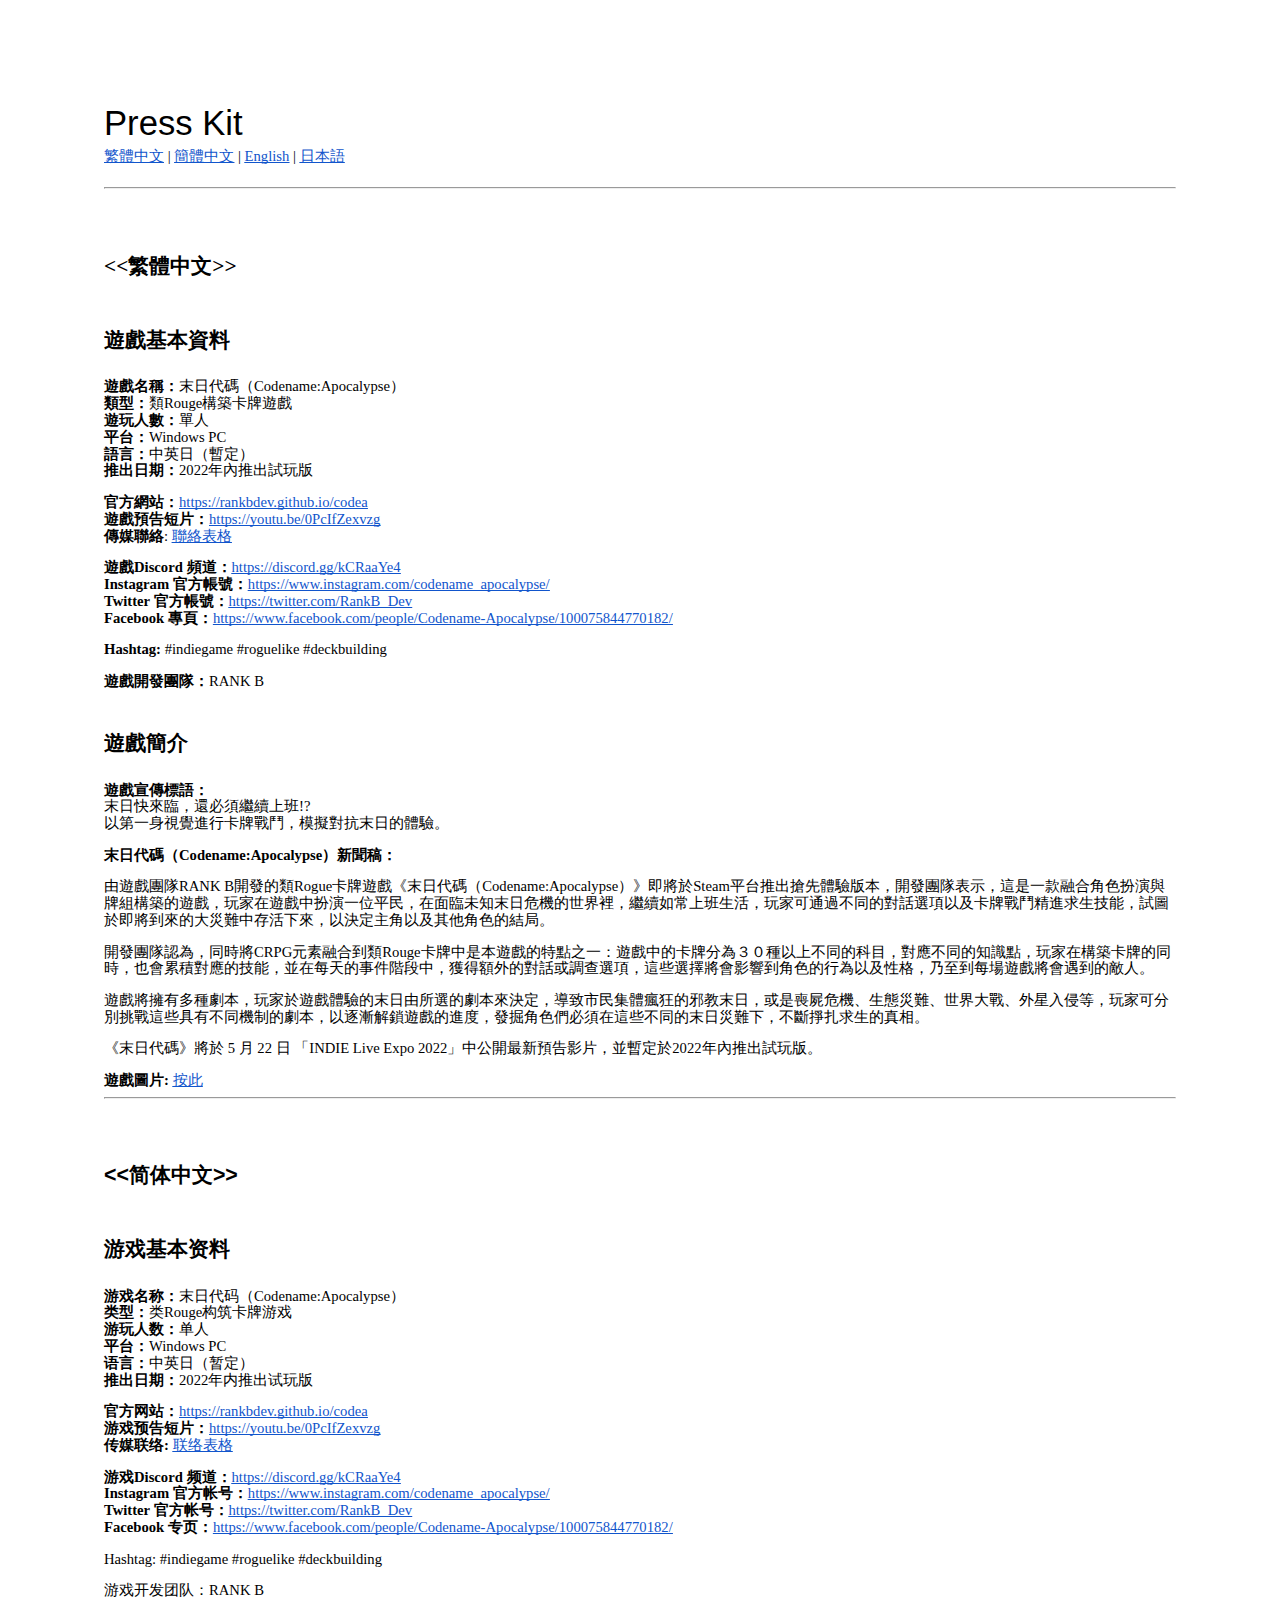
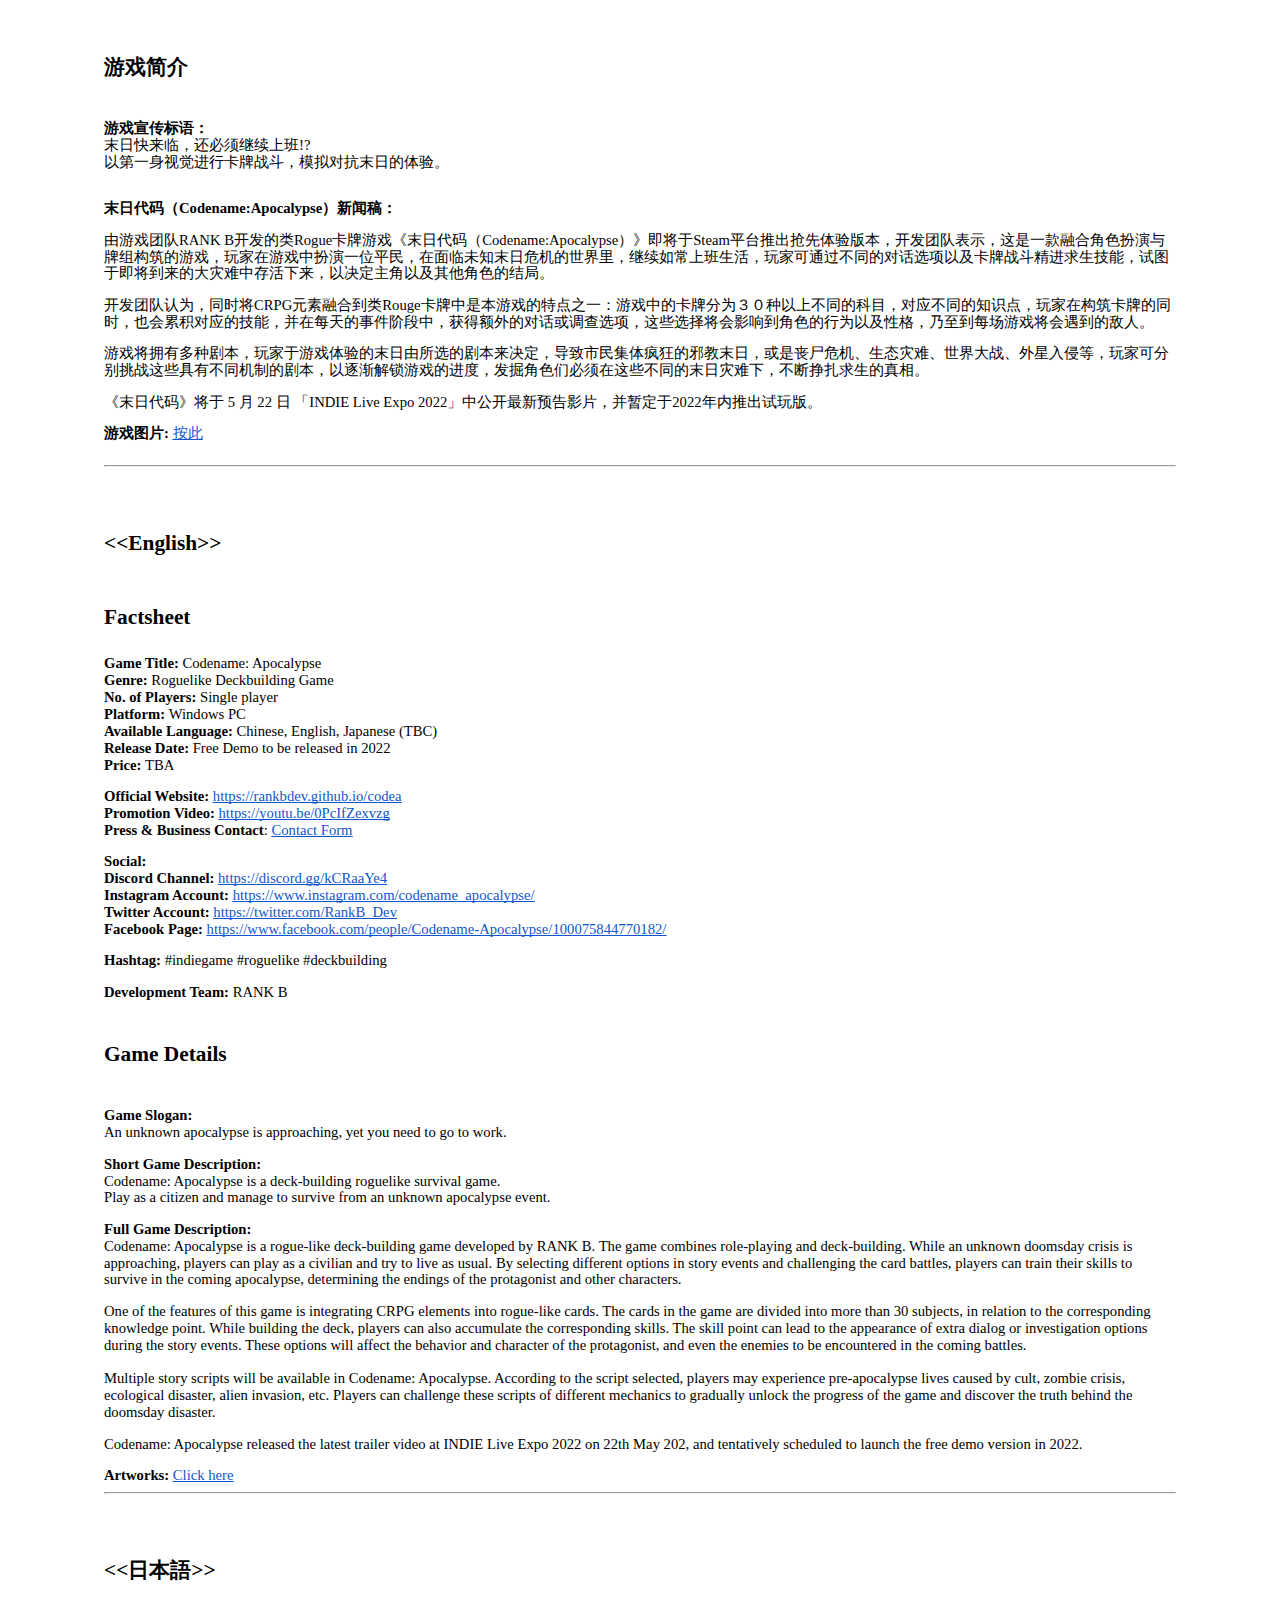
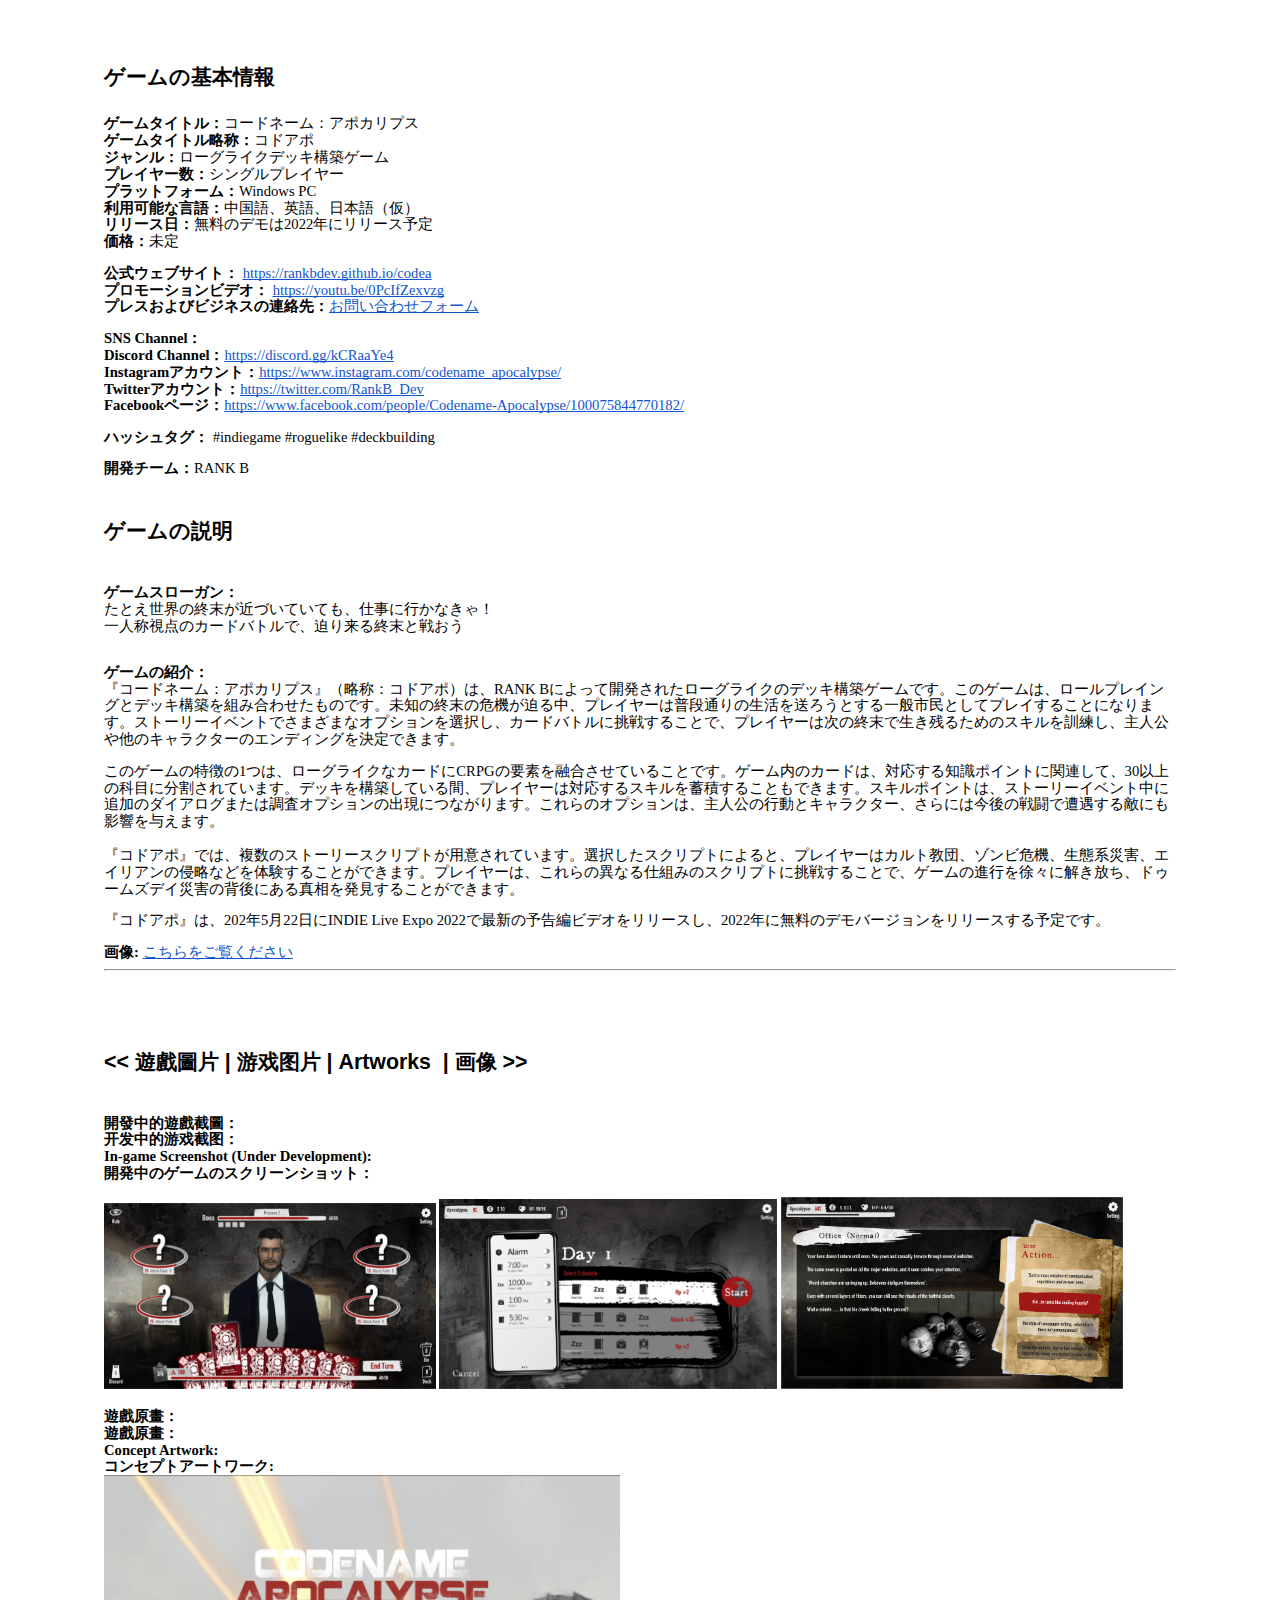
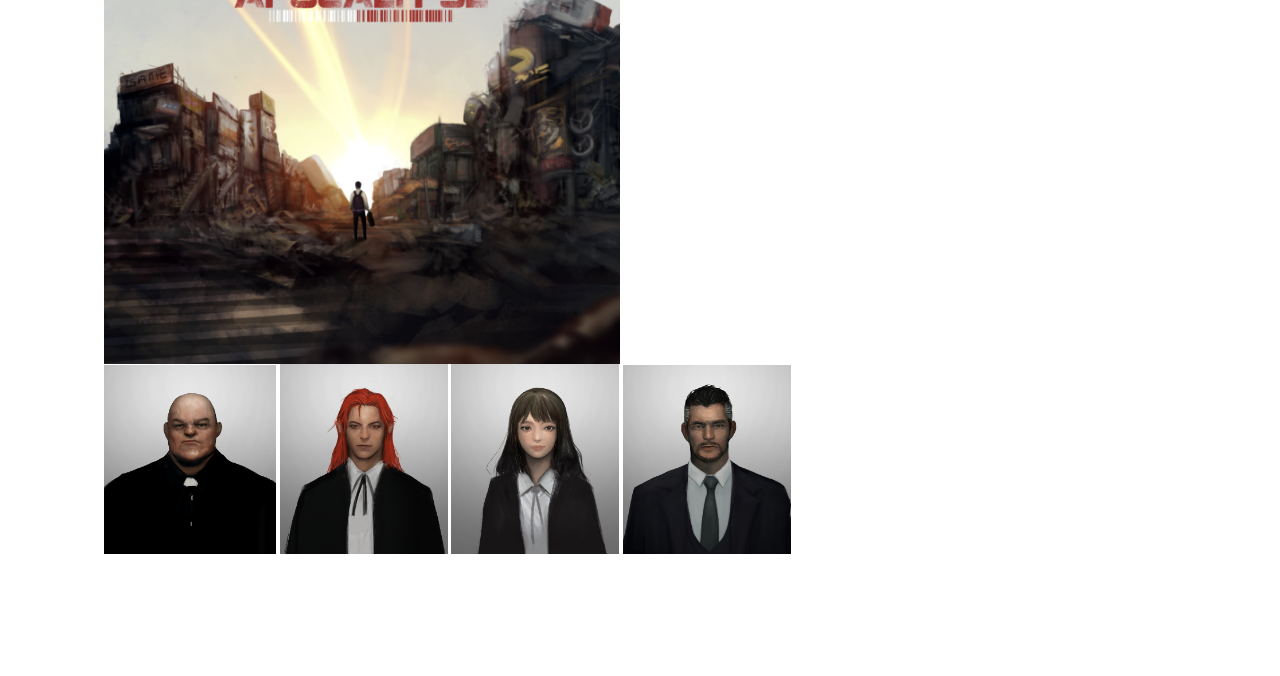
<file: press/index.html>
<html>

<head>
    <meta content="text/html; charset=UTF-8" http-equiv="content-type">
    <style type="text/css">
        @import url('https://themes.googleusercontent.com/fonts/css?kit=CNqwcLlT2f4GexXOoNoD7_Npf6Z8qDaj_UbIzE0RrSg');

        .lst-kix_6ztevm8s2d5d-1>li:before {
            content: "-  "
        }

        ul.lst-kix_6ztevm8s2d5d-5 {
            list-style-type: none
        }

        ul.lst-kix_6ztevm8s2d5d-6 {
            list-style-type: none
        }

        ul.lst-kix_6ztevm8s2d5d-7 {
            list-style-type: none
        }

        ul.lst-kix_6ztevm8s2d5d-8 {
            list-style-type: none
        }

        ul.lst-kix_6ztevm8s2d5d-1 {
            list-style-type: none
        }

        .lst-kix_6ztevm8s2d5d-3>li:before {
            content: "-  "
        }

        ul.lst-kix_6ztevm8s2d5d-2 {
            list-style-type: none
        }

        .lst-kix_6ztevm8s2d5d-2>li:before {
            content: "-  "
        }

        ul.lst-kix_6ztevm8s2d5d-3 {
            list-style-type: none
        }

        ul.lst-kix_6ztevm8s2d5d-4 {
            list-style-type: none
        }

        ul.lst-kix_6ztevm8s2d5d-0 {
            list-style-type: none
        }

        .lst-kix_6ztevm8s2d5d-0>li:before {
            content: "-  "
        }

        .lst-kix_6ztevm8s2d5d-8>li:before {
            content: "-  "
        }

        .lst-kix_6ztevm8s2d5d-7>li:before {
            content: "-  "
        }

        .lst-kix_6ztevm8s2d5d-6>li:before {
            content: "-  "
        }

        .lst-kix_6ztevm8s2d5d-5>li:before {
            content: "-  "
        }

        .lst-kix_6ztevm8s2d5d-4>li:before {
            content: "-  "
        }

        ol {
            margin: 0;
            padding: 0
        }

        table td,
        table th {
            padding: 0
        }

        .c4 {
            color: #000000;
            font-weight: 400;
            text-decoration: none;
            vertical-align: baseline;
            font-size: 11pt;
            font-family: "Times New Roman";
            font-style: normal
        }

        .c18 {
            padding-top: 0pt;
            padding-bottom: 3pt;
            line-height: 1.15;
            page-break-after: avoid;
            orphans: 2;
            widows: 2;
            text-align: left
        }

        .c7 {
            color: #000000;
            font-weight: 400;
            text-decoration: none;
            vertical-align: baseline;
            font-size: 16pt;
            font-family: "Arial";
            font-style: normal
        }

        .c12 {
            color: #000000;
            font-weight: 700;
            text-decoration: none;
            vertical-align: baseline;
            font-size: 16pt;
            font-family: "Kosugi";
            font-style: normal
        }

        .c14 {
            color: #000000;
            font-weight: 400;
            text-decoration: none;
            vertical-align: baseline;
            font-size: 26pt;
            font-family: "Arial";
            font-style: normal
        }

        .c3 {
            color: #000000;
            font-weight: 400;
            text-decoration: none;
            vertical-align: baseline;
            font-size: 11pt;
            font-family: "Kosugi";
            font-style: normal
        }

        .c6 {
            padding-top: 18pt;
            padding-bottom: 6pt;
            line-height: 1.15;
            page-break-after: avoid;
            orphans: 2;
            widows: 2;
            text-align: left
        }

        .c0 {
            padding-top: 0pt;
            padding-bottom: 0pt;
            line-height: 1.15;
            orphans: 2;
            widows: 2;
            text-align: left
        }

        .c16 {
            color: #000000;
            text-decoration: none;
            vertical-align: baseline;
            font-size: 16pt;
            font-style: normal
        }

        .c8 {
            color: #000000;
            text-decoration: none;
            vertical-align: baseline;
            font-size: 11pt;
            font-style: normal
        }

        .c10 {
            -webkit-text-decoration-skip: none;
            color: #1155cc;
            text-decoration: underline;
            text-decoration-skip-ink: none
        }

        .c20 {
            background-color: #ffffff;
            max-width: 100%;
            padding: 72pt 72pt 72pt 72pt
        }

        .c11 {
            font-weight: 400;
            font-family: "Kosugi"
        }

        .c13 {
            font-weight: 700;
            font-family: "Kosugi"
        }

        .c9 {
            color: inherit;
            text-decoration: inherit
        }

        .c2 {
            font-weight: 700;
            font-family: "Times New Roman"
        }

        .c5 {
            font-weight: 400;
            font-family: "Times New Roman"
        }

        .c15 {
            font-weight: 700
        }

        .c1 {
            height: 11pt
        }

        .c17 {
            font-family: "Arial"
        }

        .c19 {
            font-weight: 400
        }

        .title {
            padding-top: 0pt;
            color: #000000;
            font-size: 26pt;
            padding-bottom: 3pt;
            font-family: "Arial";
            line-height: 1.15;
            page-break-after: avoid;
            orphans: 2;
            widows: 2;
            text-align: left
        }

        .subtitle {
            padding-top: 0pt;
            color: #666666;
            font-size: 15pt;
            padding-bottom: 16pt;
            font-family: "Arial";
            line-height: 1.15;
            page-break-after: avoid;
            orphans: 2;
            widows: 2;
            text-align: left
        }

        li {
            color: #000000;
            font-size: 11pt;
            font-family: "Arial"
        }

        p {
            margin: 0;
            color: #000000;
            font-size: 11pt;
            font-family: "Arial"
        }

        h1 {
            padding-top: 20pt;
            color: #000000;
            font-size: 20pt;
            padding-bottom: 6pt;
            font-family: "Arial";
            line-height: 1.15;
            page-break-after: avoid;
            orphans: 2;
            widows: 2;
            text-align: left
        }

        h2 {
            padding-top: 18pt;
            color: #000000;
            font-size: 16pt;
            padding-bottom: 6pt;
            font-family: "Arial";
            line-height: 1.15;
            page-break-after: avoid;
            orphans: 2;
            widows: 2;
            text-align: left
        }

        h3 {
            padding-top: 16pt;
            color: #434343;
            font-size: 14pt;
            padding-bottom: 4pt;
            font-family: "Arial";
            line-height: 1.15;
            page-break-after: avoid;
            orphans: 2;
            widows: 2;
            text-align: left
        }

        h4 {
            padding-top: 14pt;
            color: #666666;
            font-size: 12pt;
            padding-bottom: 4pt;
            font-family: "Arial";
            line-height: 1.15;
            page-break-after: avoid;
            orphans: 2;
            widows: 2;
            text-align: left
        }

        h5 {
            padding-top: 12pt;
            color: #666666;
            font-size: 11pt;
            padding-bottom: 4pt;
            font-family: "Arial";
            line-height: 1.15;
            page-break-after: avoid;
            orphans: 2;
            widows: 2;
            text-align: left
        }

        h6 {
            padding-top: 12pt;
            color: #666666;
            font-size: 11pt;
            padding-bottom: 4pt;
            font-family: "Arial";
            line-height: 1.15;
            page-break-after: avoid;
            font-style: italic;
            orphans: 2;
            widows: 2;
            text-align: left
        }
    </style>
</head>

<body class="c20">
    <p class="c18 title" id="h.bo9tq7kkls95"><span class="c14">Press Kit </span></p>
    <p class="c0"><span class="c10 c5"><a class="c9"
                href="#h.6u36vtxh6epf">&#32321;&#39636;&#20013;&#25991;</a></span><span class="c5">&nbsp;| </span><span
            class="c10 c5"><a class="c9" href="#h.t04xoh5sw92p">&#31777;&#39636;&#20013;&#25991;</a></span><span
            class="c5">&nbsp;| </span><span class="c10 c5"><a class="c9" href="#h.ng51nz3ta6lr">English</a></span><span
            class="c5">&nbsp;| </span><span class="c10 c5"><a class="c9"
                href="#h.v5xleoz1ekza">&#26085;&#26412;&#35486;</a></span></p>
    <p class="c0 c1"><span class="c4"></span></p>
    <hr>
    <p class="c0 c1"><span class="c4"></span></p>
    <h2 class="c6" id="h.6u36vtxh6epf"><span class="c16 c2">&lt;&lt;&#32321;&#39636;&#20013;&#25991;&gt;&gt;</span></h2>
    <h2 class="c6" id="h.vt1iswer1zwb"><span class="c15">&#36938;&#25138;&#22522;&#26412;&#36039;&#26009;</span></h2>
    <p class="c0"><span class="c2">&#36938;&#25138;&#21517;&#31281;&#65306;</span><span
            class="c4">&#26411;&#26085;&#20195;&#30908;&#65288;Codename:Apocalypse&#65289;</span></p>
    <p class="c0"><span class="c2">&#39006;&#22411;&#65306;</span><span
            class="c4">&#39006;Rouge&#27083;&#31689;&#21345;&#29260;&#36938;&#25138;</span></p>
    <p class="c0"><span class="c2">&#36938;&#29609;&#20154;&#25976;&#65306;</span><span
            class="c4">&#21934;&#20154;</span></p>
    <p class="c0"><span class="c2">&#24179;&#21488;&#65306;</span><span class="c4">Windows PC</span></p>
    <p class="c0"><span class="c2">&#35486;&#35328;&#65306;</span><span
            class="c4">&#20013;&#33521;&#26085;&#65288;&#26283;&#23450;&#65289;</span></p>
    <p class="c0"><span class="c2">&#25512;&#20986;&#26085;&#26399;&#65306;</span><span
            class="c4">2022&#24180;&#20839;&#25512;&#20986;&#35430;&#29609;&#29256;</span></p>
    <p class="c0 c1"><span class="c4"></span></p>
    <p class="c0"><span class="c2">&#23448;&#26041;&#32178;&#31449;&#65306;</span><span class="c10 c5"><a class="c9"
                href="https://www.google.com/url?q=https://rankbdev.github.io/codea&amp;sa=D&amp;source=editors&amp;ust=1653074325605904&amp;usg=AOvVaw25eMTyi0afFqJXPhKMGxSp">https://rankbdev.github.io/codea</a></span><span
            class="c4">&nbsp;</span></p>
    <p class="c0"><span class="c2">&#36938;&#25138;&#38928;&#21578;&#30701;&#29255;&#65306;</span><span
            class="c10 c5"><a class="c9"
                href="https://www.google.com/url?q=https://youtu.be/Kf3zY_IIUpE&amp;sa=D&amp;source=editors&amp;ust=1653074325606304&amp;usg=AOvVaw1_8ns4gU--62CmRius74X3">https://youtu.be/0PcIfZexvzg</a></span>
    </p>
    <p class="c0"><span class="c2">&#20659;&#23186;&#32879;&#32097;</span><span class="c5">: </span><span
            class="c10 c5"><a class="c9"
                href="https://www.google.com/url?q=https://us14.list-manage.com/contact-form?u%3D3d83dabaa34eed306a4182337%26form_id%3D52478133fa35fda9cb74a5c42f0aa215&amp;sa=D&amp;source=editors&amp;ust=1653074325606646&amp;usg=AOvVaw3UMQebh8-aeunmUJGxTKLy">&#32879;&#32097;&#34920;&#26684;</a></span>
    </p>
    <p class="c0 c1"><span class="c4"></span></p>
    <p class="c0"><span class="c2">&#36938;&#25138;Discord &#38971;&#36947;&#65306;</span><span class="c10 c5"><a
                class="c9"
                href="https://www.google.com/url?q=https://discord.gg/kCRaaYe4&amp;sa=D&amp;source=editors&amp;ust=1653074325607016&amp;usg=AOvVaw0jBMIBCI8WH4JtYfCnKrWP">https://discord.gg/kCRaaYe4</a></span><span
            class="c4">&nbsp;</span></p>
    <p class="c0"><span class="c2">Instagram &#23448;&#26041;&#24115;&#34399;&#65306;</span><span class="c10 c5"><a
                class="c9"
                href="https://www.google.com/url?q=https://www.instagram.com/codename_apocalypse/&amp;sa=D&amp;source=editors&amp;ust=1653074325607320&amp;usg=AOvVaw0P8AuobDGSzcfT67L-XfxU">https://www.instagram.com/codename_apocalypse/</a></span><span
            class="c4">&nbsp;</span></p>
    <p class="c0"><span class="c2">Twitter &#23448;&#26041;&#24115;&#34399;&#65306;</span><span class="c10 c5"><a
                class="c9"
                href="https://www.google.com/url?q=https://twitter.com/RankB_Dev&amp;sa=D&amp;source=editors&amp;ust=1653074325607632&amp;usg=AOvVaw1Xxys91eM6xxPwoQYOE9QF">https://twitter.com/RankB_Dev</a></span><span
            class="c4">&nbsp;</span></p>
    <p class="c0"><span class="c2">Facebook &#23560;&#38913;&#65306;</span><span class="c5 c10"><a class="c9"
                href="https://www.google.com/url?q=https://www.facebook.com/people/Codename-Apocalypse/100075844770182/&amp;sa=D&amp;source=editors&amp;ust=1653074325607974&amp;usg=AOvVaw3rCM5KZiufgQt0tlG_ewbT">https://www.facebook.com/people/Codename-Apocalypse/100075844770182/</a></span><span
            class="c4">&nbsp;</span></p>
    <p class="c0 c1"><span class="c4"></span></p>
    <p class="c0"><span class="c2">Hashtag: </span><span class="c5">#indiegame #roguelike #deckbuilding</span></p>
    <p class="c0 c1"><span class="c8 c2"></span></p>
    <p class="c0"><span class="c2">&#36938;&#25138;&#38283;&#30332;&#22296;&#38538;&#65306;</span><span class="c5">RANK
            B</span></p>
    <h2 class="c6" id="h.g856r8blqru6"><span class="c15">&#36938;&#25138;&#31777;&#20171;</span></h2>
    <p class="c0"><span class="c2 c8">&#36938;&#25138;&#23459;&#20659;&#27161;&#35486;&#65306;</span></p>
    <p class="c0"><span
            class="c4">&#26411;&#26085;&#24555;&#20358;&#33256;&#65292;&#36996;&#24517;&#38920;&#32380;&#32396;&#19978;&#29677;!?</span>
    </p>
    <p class="c0"><span
            class="c4">&#20197;&#31532;&#19968;&#36523;&#35222;&#35258;&#36914;&#34892;&#21345;&#29260;&#25136;&#39717;&#65292;&#27169;&#25836;&#23565;&#25239;&#26411;&#26085;&#30340;&#39636;&#39511;&#12290;</span>
    </p>
    <p class="c0 c1"><span class="c8 c2"></span></p>
    <p class="c0"><span
            class="c8 c2">&#26411;&#26085;&#20195;&#30908;&#65288;Codename:Apocalypse&#65289;&#26032;&#32862;&#31295;&#65306;</span>
    </p>
    <p class="c0 c1"><span class="c4"></span></p>
    <p class="c0"><span class="c4">&#30001;&#36938;&#25138;&#22296;&#38538;RANK
            B&#38283;&#30332;&#30340;&#39006;Rogue&#21345;&#29260;&#36938;&#25138;&#12298;&#26411;&#26085;&#20195;&#30908;&#65288;Codename:Apocalypse&#65289;&#12299;&#21363;&#23559;&#26044;Steam&#24179;&#21488;&#25512;&#20986;&#25654;&#20808;&#39636;&#39511;&#29256;&#26412;&#65292;&#38283;&#30332;&#22296;&#38538;&#34920;&#31034;&#65292;&#36889;&#26159;&#19968;&#27454;&#34701;&#21512;&#35282;&#33394;&#25198;&#28436;&#33287;&#29260;&#32068;&#27083;&#31689;&#30340;&#36938;&#25138;&#65292;&#29609;&#23478;&#22312;&#36938;&#25138;&#20013;&#25198;&#28436;&#19968;&#20301;&#24179;&#27665;&#65292;&#22312;&#38754;&#33256;&#26410;&#30693;&#26411;&#26085;&#21361;&#27231;&#30340;&#19990;&#30028;&#35041;&#65292;&#32380;&#32396;&#22914;&#24120;&#19978;&#29677;&#29983;&#27963;&#65292;&#29609;&#23478;&#21487;&#36890;&#36942;&#19981;&#21516;&#30340;&#23565;&#35441;&#36984;&#38917;&#20197;&#21450;&#21345;&#29260;&#25136;&#39717;&#31934;&#36914;&#27714;&#29983;&#25216;&#33021;&#65292;&#35430;&#22294;&#26044;&#21363;&#23559;&#21040;&#20358;&#30340;&#22823;&#28797;&#38627;&#20013;&#23384;&#27963;&#19979;&#20358;&#65292;&#20197;&#27770;&#23450;&#20027;&#35282;&#20197;&#21450;&#20854;&#20182;&#35282;&#33394;&#30340;&#32080;&#23616;&#12290;</span>
    </p>
    <p class="c0 c1"><span class="c4"></span></p>
    <p class="c0"><span
            class="c4">&#38283;&#30332;&#22296;&#38538;&#35469;&#28858;&#65292;&#21516;&#26178;&#23559;CRPG&#20803;&#32032;&#34701;&#21512;&#21040;&#39006;Rouge&#21345;&#29260;&#20013;&#26159;&#26412;&#36938;&#25138;&#30340;&#29305;&#40670;&#20043;&#19968;&#65306;&#36938;&#25138;&#20013;&#30340;&#21345;&#29260;&#20998;&#28858;&#65299;&#65296;&#31278;&#20197;&#19978;&#19981;&#21516;&#30340;&#31185;&#30446;&#65292;&#23565;&#25033;&#19981;&#21516;&#30340;&#30693;&#35672;&#40670;&#65292;&#29609;&#23478;&#22312;&#27083;&#31689;&#21345;&#29260;&#30340;&#21516;&#26178;&#65292;&#20063;&#26371;&#32047;&#31309;&#23565;&#25033;&#30340;&#25216;&#33021;&#65292;&#20006;&#22312;&#27599;&#22825;&#30340;&#20107;&#20214;&#38542;&#27573;&#20013;&#65292;&#29554;&#24471;&#38989;&#22806;&#30340;&#23565;&#35441;&#25110;&#35519;&#26597;&#36984;&#38917;&#65292;&#36889;&#20123;&#36984;&#25799;&#23559;&#26371;&#24433;&#38911;&#21040;&#35282;&#33394;&#30340;&#34892;&#28858;&#20197;&#21450;&#24615;&#26684;&#65292;&#20035;&#33267;&#21040;&#27599;&#22580;&#36938;&#25138;&#23559;&#26371;&#36935;&#21040;&#30340;&#25973;&#20154;&#12290;</span>
    </p>
    <p class="c0 c1"><span class="c4"></span></p>
    <p class="c0"><span
            class="c4">&#36938;&#25138;&#23559;&#25793;&#26377;&#22810;&#31278;&#21127;&#26412;&#65292;&#29609;&#23478;&#26044;&#36938;&#25138;&#39636;&#39511;&#30340;&#26411;&#26085;&#30001;&#25152;&#36984;&#30340;&#21127;&#26412;&#20358;&#27770;&#23450;&#65292;&#23566;&#33268;&#24066;&#27665;&#38598;&#39636;&#30219;&#29378;&#30340;&#37034;&#25945;&#26411;&#26085;&#65292;&#25110;&#26159;&#21930;&#23629;&#21361;&#27231;&#12289;&#29983;&#24907;&#28797;&#38627;&#12289;&#19990;&#30028;&#22823;&#25136;&#12289;&#22806;&#26143;&#20837;&#20405;&#31561;&#65292;&#29609;&#23478;&#21487;&#20998;&#21029;&#25361;&#25136;&#36889;&#20123;&#20855;&#26377;&#19981;&#21516;&#27231;&#21046;&#30340;&#21127;&#26412;&#65292;&#20197;&#36880;&#28472;&#35299;&#37782;&#36938;&#25138;&#30340;&#36914;&#24230;&#65292;&#30332;&#25496;&#35282;&#33394;&#20497;&#24517;&#38920;&#22312;&#36889;&#20123;&#19981;&#21516;&#30340;&#26411;&#26085;&#28797;&#38627;&#19979;&#65292;&#19981;&#26039;&#25497;&#25166;&#27714;&#29983;&#30340;&#30495;&#30456;&#12290;</span>
    </p>
    <p class="c0 c1"><span class="c4"></span></p>
    <p class="c0"><span class="c4">&#12298;&#26411;&#26085;&#20195;&#30908;&#12299;&#23559;&#26044; 5 &#26376; 22
            &#26085; &#12300;INDIE Live Expo
            2022&#12301;&#20013;&#20844;&#38283;&#26368;&#26032;&#38928;&#21578;&#24433;&#29255;&#65292;&#20006;&#26283;&#23450;&#26044;2022&#24180;&#20839;&#25512;&#20986;&#35430;&#29609;&#29256;&#12290;</span>
    </p>
    <p class="c0 c1"><span class="c4"></span></p>
    <p class="c0"><span class="c2">&#36938;&#25138;&#22294;&#29255;: </span><span class="c10 c5"><a class="c9"
                href="#h.cb17v9dq8z0z">&#25353;&#27492;</a></span></p>
    <hr>
    <p class="c0 c1"><span class="c4"></span></p>
    <h2 class="c6" id="h.t04xoh5sw92p"><span class="c16 c15 c17">&lt;&lt;&#31616;&#20307;&#20013;&#25991;&gt;&gt;</span>
    </h2>
    <h2 class="c6" id="h.e4e1bvf9761g"><span class="c16 c15 c17">&#28216;&#25103;&#22522;&#26412;&#36164;&#26009;</span>
    </h2>
    <p class="c0"><span class="c2">&#28216;&#25103;&#21517;&#31216;&#65306;</span><span
            class="c4">&#26411;&#26085;&#20195;&#30721;&#65288;Codename:Apocalypse&#65289;</span></p>
    <p class="c0"><span class="c2">&#31867;&#22411;&#65306;</span><span
            class="c4">&#31867;Rouge&#26500;&#31569;&#21345;&#29260;&#28216;&#25103;</span></p>
    <p class="c0"><span class="c2">&#28216;&#29609;&#20154;&#25968;&#65306;</span><span
            class="c4">&#21333;&#20154;</span></p>
    <p class="c0"><span class="c2">&#24179;&#21488;&#65306;</span><span class="c4">Windows PC</span></p>
    <p class="c0"><span class="c2">&#35821;&#35328;&#65306;</span><span
            class="c4">&#20013;&#33521;&#26085;&#65288;&#26242;&#23450;&#65289;</span></p>
    <p class="c0"><span class="c2">&#25512;&#20986;&#26085;&#26399;&#65306;</span><span
            class="c4">2022&#24180;&#20869;&#25512;&#20986;&#35797;&#29609;&#29256;</span></p>
    <p class="c0 c1"><span class="c4"></span></p>
    <p class="c0"><span class="c2">&#23448;&#26041;&#32593;&#31449;&#65306;</span><span class="c10 c5"><a class="c9"
                href="https://www.google.com/url?q=https://rankbdev.github.io/codea&amp;sa=D&amp;source=editors&amp;ust=1653074325610673&amp;usg=AOvVaw1XmKWy_y5BuXcJloqfeaYC">https://rankbdev.github.io/codea</a></span><span
            class="c4">&nbsp;</span></p>
    <p class="c0"><span class="c2">&#28216;&#25103;&#39044;&#21578;&#30701;&#29255;&#65306;</span><span
            class="c10 c5"><a class="c9"
                href="https://www.google.com/url?q=https://youtu.be/Kf3zY_IIUpE&amp;sa=D&amp;source=editors&amp;ust=1653074325610909&amp;usg=AOvVaw0kcBrfjCHYg_0DBDJBWS_a">https://youtu.be/0PcIfZexvzg</a></span><span
            class="c4">&nbsp;</span></p>
    <p class="c0"><span class="c2">&#20256;&#23186;&#32852;&#32476;: </span><span class="c10 c5"><a class="c9"
                href="https://www.google.com/url?q=https://us14.list-manage.com/contact-form?u%3D3d83dabaa34eed306a4182337%26form_id%3D52478133fa35fda9cb74a5c42f0aa215&amp;sa=D&amp;source=editors&amp;ust=1653074325611173&amp;usg=AOvVaw1flx-cnCzerk2FqKLL7xUe">&#32852;&#32476;&#34920;&#26684;</a></span>
    </p>
    <p class="c0 c1"><span class="c4"></span></p>
    <p class="c0"><span class="c2">&#28216;&#25103;Discord &#39057;&#36947;&#65306;</span><span class="c10 c5"><a
                class="c9"
                href="https://www.google.com/url?q=https://discord.gg/kCRaaYe4&amp;sa=D&amp;source=editors&amp;ust=1653074325611563&amp;usg=AOvVaw1SfsPH5M5FrRvLhjd6Nn5A">https://discord.gg/kCRaaYe4</a></span><span
            class="c4">&nbsp;</span></p>
    <p class="c0"><span class="c2">Instagram &#23448;&#26041;&#24080;&#21495;&#65306;</span><span class="c10 c5"><a
                class="c9"
                href="https://www.google.com/url?q=https://www.instagram.com/codename_apocalypse/&amp;sa=D&amp;source=editors&amp;ust=1653074325611877&amp;usg=AOvVaw1GQadlNc8RoOu5aT2V-Szw">https://www.instagram.com/codename_apocalypse/</a></span><span
            class="c4">&nbsp; </span></p>
    <p class="c0"><span class="c2">Twitter &#23448;&#26041;&#24080;&#21495;&#65306;</span><span class="c10 c5"><a
                class="c9"
                href="https://www.google.com/url?q=https://twitter.com/RankB_Dev&amp;sa=D&amp;source=editors&amp;ust=1653074325612161&amp;usg=AOvVaw25tqAG-USJ5U3FpYqZjyOP">https://twitter.com/RankB_Dev</a></span><span
            class="c4">&nbsp;</span></p>
    <p class="c0"><span class="c2">Facebook &#19987;&#39029;&#65306;</span><span class="c10 c5"><a class="c9"
                href="https://www.google.com/url?q=https://www.facebook.com/people/Codename-Apocalypse/100075844770182/&amp;sa=D&amp;source=editors&amp;ust=1653074325612472&amp;usg=AOvVaw3Z4q5F8dIDjj3TVwH1_Mbj">https://www.facebook.com/people/Codename-Apocalypse/100075844770182/</a></span><span
            class="c4">&nbsp; </span></p>
    <p class="c0 c1"><span class="c4"></span></p>
    <p class="c0"><span class="c4">Hashtag: #indiegame #roguelike #deckbuilding</span></p>
    <p class="c0 c1"><span class="c4"></span></p>
    <p class="c0"><span class="c4">&#28216;&#25103;&#24320;&#21457;&#22242;&#38431;&#65306;RANK B</span></p>
    <p class="c0 c1"><span class="c4"></span></p>
    <h2 class="c6" id="h.7judafskqqvw"><span class="c16 c15 c17">&#28216;&#25103;&#31616;&#20171;</span></h2>
    <p class="c0 c1"><span class="c8 c2"></span></p>
    <p class="c0"><span class="c8 c2">&#28216;&#25103;&#23459;&#20256;&#26631;&#35821;&#65306;</span></p>
    <p class="c0"><span
            class="c4">&#26411;&#26085;&#24555;&#26469;&#20020;&#65292;&#36824;&#24517;&#39035;&#32487;&#32493;&#19978;&#29677;!?</span>
    </p>
    <p class="c0"><span
            class="c4">&#20197;&#31532;&#19968;&#36523;&#35270;&#35273;&#36827;&#34892;&#21345;&#29260;&#25112;&#26007;&#65292;&#27169;&#25311;&#23545;&#25239;&#26411;&#26085;&#30340;&#20307;&#39564;&#12290;</span>
    </p>
    <p class="c0 c1"><span class="c8 c2"></span></p>
    <p class="c0 c1"><span class="c8 c2"></span></p>
    <p class="c0"><span
            class="c8 c2">&#26411;&#26085;&#20195;&#30721;&#65288;Codename:Apocalypse&#65289;&#26032;&#38395;&#31295;&#65306;</span>
    </p>
    <p class="c0 c1"><span class="c4"></span></p>
    <p class="c0"><span class="c4">&#30001;&#28216;&#25103;&#22242;&#38431;RANK
            B&#24320;&#21457;&#30340;&#31867;Rogue&#21345;&#29260;&#28216;&#25103;&#12298;&#26411;&#26085;&#20195;&#30721;&#65288;Codename:Apocalypse&#65289;&#12299;&#21363;&#23558;&#20110;Steam&#24179;&#21488;&#25512;&#20986;&#25250;&#20808;&#20307;&#39564;&#29256;&#26412;&#65292;&#24320;&#21457;&#22242;&#38431;&#34920;&#31034;&#65292;&#36825;&#26159;&#19968;&#27454;&#34701;&#21512;&#35282;&#33394;&#25198;&#28436;&#19982;&#29260;&#32452;&#26500;&#31569;&#30340;&#28216;&#25103;&#65292;&#29609;&#23478;&#22312;&#28216;&#25103;&#20013;&#25198;&#28436;&#19968;&#20301;&#24179;&#27665;&#65292;&#22312;&#38754;&#20020;&#26410;&#30693;&#26411;&#26085;&#21361;&#26426;&#30340;&#19990;&#30028;&#37324;&#65292;&#32487;&#32493;&#22914;&#24120;&#19978;&#29677;&#29983;&#27963;&#65292;&#29609;&#23478;&#21487;&#36890;&#36807;&#19981;&#21516;&#30340;&#23545;&#35805;&#36873;&#39033;&#20197;&#21450;&#21345;&#29260;&#25112;&#26007;&#31934;&#36827;&#27714;&#29983;&#25216;&#33021;&#65292;&#35797;&#22270;&#20110;&#21363;&#23558;&#21040;&#26469;&#30340;&#22823;&#28798;&#38590;&#20013;&#23384;&#27963;&#19979;&#26469;&#65292;&#20197;&#20915;&#23450;&#20027;&#35282;&#20197;&#21450;&#20854;&#20182;&#35282;&#33394;&#30340;&#32467;&#23616;&#12290;</span>
    </p>
    <p class="c0 c1"><span class="c4"></span></p>
    <p class="c0"><span
            class="c4">&#24320;&#21457;&#22242;&#38431;&#35748;&#20026;&#65292;&#21516;&#26102;&#23558;CRPG&#20803;&#32032;&#34701;&#21512;&#21040;&#31867;Rouge&#21345;&#29260;&#20013;&#26159;&#26412;&#28216;&#25103;&#30340;&#29305;&#28857;&#20043;&#19968;&#65306;&#28216;&#25103;&#20013;&#30340;&#21345;&#29260;&#20998;&#20026;&#65299;&#65296;&#31181;&#20197;&#19978;&#19981;&#21516;&#30340;&#31185;&#30446;&#65292;&#23545;&#24212;&#19981;&#21516;&#30340;&#30693;&#35782;&#28857;&#65292;&#29609;&#23478;&#22312;&#26500;&#31569;&#21345;&#29260;&#30340;&#21516;&#26102;&#65292;&#20063;&#20250;&#32047;&#31215;&#23545;&#24212;&#30340;&#25216;&#33021;&#65292;&#24182;&#22312;&#27599;&#22825;&#30340;&#20107;&#20214;&#38454;&#27573;&#20013;&#65292;&#33719;&#24471;&#39069;&#22806;&#30340;&#23545;&#35805;&#25110;&#35843;&#26597;&#36873;&#39033;&#65292;&#36825;&#20123;&#36873;&#25321;&#23558;&#20250;&#24433;&#21709;&#21040;&#35282;&#33394;&#30340;&#34892;&#20026;&#20197;&#21450;&#24615;&#26684;&#65292;&#20035;&#33267;&#21040;&#27599;&#22330;&#28216;&#25103;&#23558;&#20250;&#36935;&#21040;&#30340;&#25932;&#20154;&#12290;</span>
    </p>
    <p class="c0 c1"><span class="c4"></span></p>
    <p class="c0"><span
            class="c4">&#28216;&#25103;&#23558;&#25317;&#26377;&#22810;&#31181;&#21095;&#26412;&#65292;&#29609;&#23478;&#20110;&#28216;&#25103;&#20307;&#39564;&#30340;&#26411;&#26085;&#30001;&#25152;&#36873;&#30340;&#21095;&#26412;&#26469;&#20915;&#23450;&#65292;&#23548;&#33268;&#24066;&#27665;&#38598;&#20307;&#30127;&#29378;&#30340;&#37034;&#25945;&#26411;&#26085;&#65292;&#25110;&#26159;&#20007;&#23608;&#21361;&#26426;&#12289;&#29983;&#24577;&#28798;&#38590;&#12289;&#19990;&#30028;&#22823;&#25112;&#12289;&#22806;&#26143;&#20837;&#20405;&#31561;&#65292;&#29609;&#23478;&#21487;&#20998;&#21035;&#25361;&#25112;&#36825;&#20123;&#20855;&#26377;&#19981;&#21516;&#26426;&#21046;&#30340;&#21095;&#26412;&#65292;&#20197;&#36880;&#28176;&#35299;&#38145;&#28216;&#25103;&#30340;&#36827;&#24230;&#65292;&#21457;&#25496;&#35282;&#33394;&#20204;&#24517;&#39035;&#22312;&#36825;&#20123;&#19981;&#21516;&#30340;&#26411;&#26085;&#28798;&#38590;&#19979;&#65292;&#19981;&#26029;&#25379;&#25166;&#27714;&#29983;&#30340;&#30495;&#30456;&#12290;</span>
    </p>
    <p class="c0 c1"><span class="c4"></span></p>
    <p class="c0"><span class="c4">&#12298;&#26411;&#26085;&#20195;&#30721;&#12299;&#23558;&#20110; 5 &#26376; 22
            &#26085; &#12300;INDIE Live Expo
            2022&#12301;&#20013;&#20844;&#24320;&#26368;&#26032;&#39044;&#21578;&#24433;&#29255;&#65292;&#24182;&#26242;&#23450;&#20110;2022&#24180;&#20869;&#25512;&#20986;&#35797;&#29609;&#29256;&#12290;</span>
    </p>
    <p class="c0 c1"><span class="c4"></span></p>
    <p class="c0"><span class="c2">&#28216;&#25103;&#22270;&#29255;: </span><span class="c10 c5"><a class="c9"
                href="#h.cb17v9dq8z0z">&#25353;&#27492;</a></span></p>
    <p class="c0 c1"><span class="c4"></span></p>
    <hr>
    <p class="c0 c1"><span class="c4"></span></p>
    <h2 class="c6" id="h.ng51nz3ta6lr"><span class="c16 c2">&lt;&lt;English&gt;&gt;</span></h2>
    <h2 class="c6" id="h.xynz8wsekvex"><span class="c2 c16">Factsheet</span></h2>
    <p class="c0"><span class="c2">Game Title: </span><span class="c4">Codename: Apocalypse</span></p>
    <p class="c0"><span class="c2">Genre: </span><span class="c4">Roguelike Deckbuilding Game</span></p>
    <p class="c0"><span class="c2">No. of Players: </span><span class="c4">Single player</span></p>
    <p class="c0"><span class="c2">Platform:</span><span class="c4">&nbsp;Windows PC</span></p>
    <p class="c0"><span class="c2">Available Language: </span><span class="c4">Chinese, English, Japanese (TBC)</span>
    </p>
    <p class="c0"><span class="c2">Release Date: </span><span class="c5">Free Demo to be released in 2022</span></p>
    <p class="c0"><span class="c2">Price: </span><span class="c4">TBA</span></p>
    <p class="c0 c1"><span class="c8 c2"></span></p>
    <p class="c0"><span class="c2">Official Website: </span><span class="c10 c5"><a class="c9"
                href="https://www.google.com/url?q=https://rankbdev.github.io/codea&amp;sa=D&amp;source=editors&amp;ust=1653074325615363&amp;usg=AOvVaw16BOGmjqG4rGnhheMPNSKG">https://rankbdev.github.io/codea</a></span><span
            class="c4">&nbsp;</span></p>
    <p class="c0"><span class="c2">Promotion Video: </span><span class="c10 c5"><a class="c9"
                href="https://www.google.com/url?q=https://youtu.be/Kf3zY_IIUpE&amp;sa=D&amp;source=editors&amp;ust=1653074325615654&amp;usg=AOvVaw2Ej-W-wH_wp3PsWscg-cKC">https://youtu.be/0PcIfZexvzg</a></span>
    </p>
    <p class="c0"><span class="c2">Press &amp; Business Contact</span><span class="c5">: </span><span class="c10 c5"><a
                class="c9"
                href="https://www.google.com/url?q=https://us14.list-manage.com/contact-form?u%3D3d83dabaa34eed306a4182337%26form_id%3D52478133fa35fda9cb74a5c42f0aa215&amp;sa=D&amp;source=editors&amp;ust=1653074325616031&amp;usg=AOvVaw1kX4heZClH7QMUAKYBvCKi">Contact
                Form</a></span></p>
    <p class="c0 c1"><span class="c8 c2"></span></p>
    <p class="c0"><span class="c2">Social: </span></p>
    <p class="c0"><span class="c2">Discord Channel: </span><span class="c10 c5"><a class="c9"
                href="https://www.google.com/url?q=https://discord.gg/kCRaaYe4&amp;sa=D&amp;source=editors&amp;ust=1653074325616421&amp;usg=AOvVaw3NoBHeN0eqLJbb-jSyFyev">https://discord.gg/kCRaaYe4</a></span><span
            class="c4">&nbsp;</span></p>
    <p class="c0"><span class="c2">Instagram Account: </span><span class="c10 c5"><a class="c9"
                href="https://www.google.com/url?q=https://www.instagram.com/codename_apocalypse/&amp;sa=D&amp;source=editors&amp;ust=1653074325616661&amp;usg=AOvVaw2vWSPVg-TQq2dVI_5eO2jQ">https://www.instagram.com/codename_apocalypse/</a></span><span
            class="c4">&nbsp;</span></p>
    <p class="c0"><span class="c2">Twitter Account: </span><span class="c10 c5"><a class="c9"
                href="https://www.google.com/url?q=https://twitter.com/RankB_Dev&amp;sa=D&amp;source=editors&amp;ust=1653074325616892&amp;usg=AOvVaw3kNYDll4-IWeMjL95ucBgf">https://twitter.com/RankB_Dev</a></span><span
            class="c4">&nbsp;</span></p>
    <p class="c0"><span class="c2">Facebook Page: </span><span class="c10 c5"><a class="c9"
                href="https://www.google.com/url?q=https://www.facebook.com/people/Codename-Apocalypse/100075844770182/&amp;sa=D&amp;source=editors&amp;ust=1653074325617143&amp;usg=AOvVaw2gDp08RkLVawbDYt0eu72J">https://www.facebook.com/people/Codename-Apocalypse/100075844770182/</a></span><span
            class="c5">&nbsp;</span></p>
    <p class="c0 c1"><span class="c8 c2"></span></p>
    <p class="c0"><span class="c2">Hashtag: </span><span class="c4">#indiegame #roguelike #deckbuilding</span></p>
    <p class="c0 c1"><span class="c4"></span></p>
    <p class="c0"><span class="c2">Development Team: </span><span class="c4">RANK B</span></p>
    <h2 class="c6" id="h.b837t8ft3csx"><span class="c2">Game Details</span></h2>
    <p class="c0 c1"><span class="c4"></span></p>
    <p class="c0"><span class="c8 c2">Game Slogan:</span></p>
    <p class="c0"><span class="c5">An unknown apocalypse is approaching, yet you need to go to work.</span></p>
    <p class="c0 c1"><span class="c8 c2"></span></p>
    <p class="c0"><span class="c8 c2">Short Game Description:</span></p>
    <p class="c0"><span class="c4">Codename: Apocalypse is a deck-building roguelike survival game.</span></p>
    <p class="c0"><span class="c4">Play as a citizen and manage to survive from an unknown apocalypse event.</span></p>
    <p class="c0 c1"><span class="c8 c2"></span></p>
    <p class="c0"><span class="c8 c2">Full Game Description:</span></p>
    <p class="c0"><span class="c4">Codename: Apocalypse is a rogue-like deck-building game developed by RANK B. The game
            combines role-playing and deck-building. While an unknown doomsday crisis is approaching, players can play
            as a civilian and try to live as usual. By selecting different options in story events and challenging the
            card battles, players can train their skills to survive in the coming apocalypse, determining the endings of
            the protagonist and other characters.</span></p>
    <p class="c0 c1"><span class="c4"></span></p>
    <p class="c0"><span class="c4">One of the features of this game is integrating CRPG elements into rogue-like cards.
            The cards in the game are divided into more than 30 subjects, in relation to the corresponding knowledge
            point. While building the deck, players can also accumulate the corresponding skills. The skill point can
            lead to the appearance of extra dialog or investigation options during the story events. These options will
            affect the behavior and character of the protagonist, and even the enemies to be encountered in the coming
            battles.</span></p>
    <p class="c0"><span class="c5">&nbsp;</span></p>
    <p class="c0"><span class="c4">Multiple story scripts will be available in Codename: Apocalypse. According to the
            script selected, players may experience pre-apocalypse lives caused by cult, zombie crisis, ecological
            disaster, alien invasion, etc. Players can challenge these scripts of different mechanics to gradually
            unlock the progress of the game and discover the truth behind the doomsday disaster.</span></p>
    <p class="c0 c1"><span class="c4"></span></p>
    <p class="c0"><span class="c4">Codename: Apocalypse released the latest trailer video at INDIE Live Expo 2022 on
            22th May 202, and tentatively scheduled to launch the free demo version in 2022.</span></p>
    <p class="c0 c1"><span class="c4"></span></p>
    <p class="c0"><span class="c2">Artworks: </span><span class="c10 c5"><a class="c9" href="#h.cb17v9dq8z0z">Click
                here</a></span></p>
    <hr>
    <p class="c0 c1"><span class="c4"></span></p>
    <h2 class="c6" id="h.v5xleoz1ekza"><span class="c12">&lt;&lt;&#26085;&#26412;&#35486;&gt;&gt;</span></h2>
    <p class="c0 c1"><span class="c8 c17 c19"></span></p>
    <h2 class="c6" id="h.md229y8v64o8"><span
            class="c16 c15 c17">&#12466;&#12540;&#12512;&#12398;&#22522;&#26412;&#24773;&#22577;</span></h2>
    <p class="c0"><span class="c13">&#12466;&#12540;&#12512;&#12479;&#12452;&#12488;&#12523;&#65306;</span><span
            class="c3">&#12467;&#12540;&#12489;&#12493;&#12540;&#12512;&#65306;&#12450;&#12509;&#12459;&#12522;&#12503;&#12473;</span>
    </p>
    <p class="c0"><span
            class="c13">&#12466;&#12540;&#12512;&#12479;&#12452;&#12488;&#12523;&#30053;&#31216;&#65306;</span><span
            class="c3">&#12467;&#12489;&#12450;&#12509;</span></p>
    <p class="c0"><span class="c13">&#12472;&#12515;&#12531;&#12523;&#65306;</span><span
            class="c3">&#12525;&#12540;&#12464;&#12521;&#12452;&#12463;&#12487;&#12483;&#12461;&#27083;&#31689;&#12466;&#12540;&#12512;</span>
    </p>
    <p class="c0"><span class="c13">&#12503;&#12524;&#12452;&#12516;&#12540;&#25968;&#65306;</span><span
            class="c3">&#12471;&#12531;&#12464;&#12523;&#12503;&#12524;&#12452;&#12516;&#12540;</span></p>
    <p class="c0"><span class="c13">&#12503;&#12521;&#12483;&#12488;&#12501;&#12457;&#12540;&#12512;&#65306;</span><span
            class="c3">Windows PC</span></p>
    <p class="c0"><span class="c13">&#21033;&#29992;&#21487;&#33021;&#12394;&#35328;&#35486;&#65306;</span><span
            class="c3">&#20013;&#22269;&#35486;&#12289;&#33521;&#35486;&#12289;&#26085;&#26412;&#35486;&#65288;&#20206;&#65289;</span>
    </p>
    <p class="c0"><span class="c13">&#12522;&#12522;&#12540;&#12473;&#26085;&#65306;</span><span
            class="c3">&#28961;&#26009;&#12398;&#12487;&#12514;&#12399;2022&#24180;&#12395;&#12522;&#12522;&#12540;&#12473;&#20104;&#23450;</span>
    </p>
    <p class="c0"><span class="c13">&#20385;&#26684;&#65306;</span><span class="c3">&#26410;&#23450;</span></p>
    <p class="c0 c1"><span class="c3"></span></p>
    <p class="c0"><span class="c13">&#20844;&#24335;&#12454;&#12455;&#12502;&#12469;&#12452;&#12488;&#65306;
        </span><span class="c10 c11"><a class="c9"
                href="https://www.google.com/url?q=https://rankbdev.github.io/codea&amp;sa=D&amp;source=editors&amp;ust=1653074325619794&amp;usg=AOvVaw199DLij60JAvKr4Weep2q1">https://rankbdev.github.io/codea</a></span><span
            class="c3">&nbsp;</span></p>
    <p class="c0"><span
            class="c13">&#12503;&#12525;&#12514;&#12540;&#12471;&#12519;&#12531;&#12499;&#12487;&#12458;&#65306;
        </span><span class="c10 c11"><a class="c9"
                href="https://www.google.com/url?q=https://youtu.be/Kf3zY_IIUpE&amp;sa=D&amp;source=editors&amp;ust=1653074325620010&amp;usg=AOvVaw1ViW2jzhtWTCqvF6E4DtkZ">https://youtu.be/0PcIfZexvzg</a></span><span
            class="c3">&nbsp;</span></p>
    <p class="c0"><span
            class="c13">&#12503;&#12524;&#12473;&#12362;&#12424;&#12403;&#12499;&#12472;&#12493;&#12473;&#12398;&#36899;&#32097;&#20808;&#65306;</span><span
            class="c10 c11"><a class="c9"
                href="https://www.google.com/url?q=https://us14.list-manage.com/contact-form?u%3D3d83dabaa34eed306a4182337%26form_id%3D52478133fa35fda9cb74a5c42f0aa215&amp;sa=D&amp;source=editors&amp;ust=1653074325620313&amp;usg=AOvVaw3-MybLsFTNodqkBiFeXxuB">&#12362;&#21839;&#12356;&#21512;&#12431;&#12379;&#12501;&#12457;&#12540;&#12512;</a></span>
    </p>
    <p class="c0 c1"><span class="c3"></span></p>
    <p class="c0"><span class="c8 c13">SNS Channel&#65306;</span></p>
    <p class="c0"><span class="c13">Discord Channel&#65306;</span><span class="c10 c11"><a class="c9"
                href="https://www.google.com/url?q=https://discord.gg/kCRaaYe4&amp;sa=D&amp;source=editors&amp;ust=1653074325620661&amp;usg=AOvVaw06fY_s9o5vdbHYVXEAy0IR">https://discord.gg/kCRaaYe4</a></span><span
            class="c3">&nbsp;</span></p>
    <p class="c0"><span class="c13">Instagram&#12450;&#12459;&#12454;&#12531;&#12488;&#65306;</span><span
            class="c10 c11"><a class="c9"
                href="https://www.google.com/url?q=https://www.instagram.com/codename_apocalypse/&amp;sa=D&amp;source=editors&amp;ust=1653074325620902&amp;usg=AOvVaw14Ez0eX5Xjzs_8WiiimvOA">https://www.instagram.com/codename_apocalypse/</a></span><span
            class="c3">&nbsp;</span></p>
    <p class="c0"><span class="c13">Twitter&#12450;&#12459;&#12454;&#12531;&#12488;&#65306;</span><span
            class="c10 c11"><a class="c9"
                href="https://www.google.com/url?q=https://twitter.com/RankB_Dev&amp;sa=D&amp;source=editors&amp;ust=1653074325621119&amp;usg=AOvVaw3iObt-wRe2e4MCi78R-aRJ">https://twitter.com/RankB_Dev</a></span><span
            class="c3">&nbsp;</span></p>
    <p class="c0"><span class="c13">Facebook&#12506;&#12540;&#12472;&#65306;</span><span class="c10 c11"><a class="c9"
                href="https://www.google.com/url?q=https://www.facebook.com/people/Codename-Apocalypse/100075844770182/&amp;sa=D&amp;source=editors&amp;ust=1653074325621367&amp;usg=AOvVaw2PjGIDcrtlHnlzTgUYPZZI">https://www.facebook.com/people/Codename-Apocalypse/100075844770182/</a></span><span
            class="c3">&nbsp;</span></p>
    <p class="c0 c1"><span class="c3"></span></p>
    <p class="c0"><span class="c13">&#12495;&#12483;&#12471;&#12517;&#12479;&#12464;&#65306; </span><span
            class="c3">#indiegame #roguelike #deckbuilding</span></p>
    <p class="c0 c1"><span class="c3"></span></p>
    <p class="c0"><span class="c13">&#38283;&#30330;&#12481;&#12540;&#12512;&#65306;</span><span class="c3">RANK
            B</span></p>
    <h2 class="c6" id="h.z6bgn9dzcxme"><span class="c12">&#12466;&#12540;&#12512;&#12398;&#35500;&#26126;</span></h2>
    <p class="c0 c1"><span class="c3"></span></p>
    <p class="c0"><span class="c8 c13">&#12466;&#12540;&#12512;&#12473;&#12525;&#12540;&#12460;&#12531;&#65306;</span>
    </p>
    <p class="c0"><span
            class="c3">&#12383;&#12392;&#12360;&#19990;&#30028;&#12398;&#32066;&#26411;&#12364;&#36817;&#12389;&#12356;&#12390;&#12356;&#12390;&#12418;&#12289;&#20181;&#20107;&#12395;&#34892;&#12363;&#12394;&#12365;&#12419;&#65281;</span>
    </p>
    <p class="c0"><span
            class="c3">&#19968;&#20154;&#31216;&#35222;&#28857;&#12398;&#12459;&#12540;&#12489;&#12496;&#12488;&#12523;&#12391;&#12289;&#36843;&#12426;&#26469;&#12427;&#32066;&#26411;&#12392;&#25126;&#12362;&#12358;</span>
    </p>
    <p class="c0 c1"><span class="c3"></span></p>
    <p class="c0 c1"><span class="c3"></span></p>
    <p class="c0"><span class="c8 c13">&#12466;&#12540;&#12512;&#12398;&#32057;&#20171;&#65306;</span></p>
    <p class="c0"><span
            class="c3">&#12302;&#12467;&#12540;&#12489;&#12493;&#12540;&#12512;&#65306;&#12450;&#12509;&#12459;&#12522;&#12503;&#12473;&#12303;&#65288;&#30053;&#31216;&#65306;&#12467;&#12489;&#12450;&#12509;&#65289;&#12399;&#12289;RANK
            B&#12395;&#12424;&#12387;&#12390;&#38283;&#30330;&#12373;&#12428;&#12383;&#12525;&#12540;&#12464;&#12521;&#12452;&#12463;&#12398;&#12487;&#12483;&#12461;&#27083;&#31689;&#12466;&#12540;&#12512;&#12391;&#12377;&#12290;&#12371;&#12398;&#12466;&#12540;&#12512;&#12399;&#12289;&#12525;&#12540;&#12523;&#12503;&#12524;&#12452;&#12531;&#12464;&#12392;&#12487;&#12483;&#12461;&#27083;&#31689;&#12434;&#32068;&#12415;&#21512;&#12431;&#12379;&#12383;&#12418;&#12398;&#12391;&#12377;&#12290;&#26410;&#30693;&#12398;&#32066;&#26411;&#12398;&#21361;&#27231;&#12364;&#36843;&#12427;&#20013;&#12289;&#12503;&#12524;&#12452;&#12516;&#12540;&#12399;&#26222;&#27573;&#36890;&#12426;&#12398;&#29983;&#27963;&#12434;&#36865;&#12429;&#12358;&#12392;&#12377;&#12427;&#19968;&#33324;&#24066;&#27665;&#12392;&#12375;&#12390;&#12503;&#12524;&#12452;&#12377;&#12427;&#12371;&#12392;&#12395;&#12394;&#12426;&#12414;&#12377;&#12290;&#12473;&#12488;&#12540;&#12522;&#12540;&#12452;&#12505;&#12531;&#12488;&#12391;&#12373;&#12414;&#12374;&#12414;&#12394;&#12458;&#12503;&#12471;&#12519;&#12531;&#12434;&#36984;&#25246;&#12375;&#12289;&#12459;&#12540;&#12489;&#12496;&#12488;&#12523;&#12395;&#25361;&#25126;&#12377;&#12427;&#12371;&#12392;&#12391;&#12289;&#12503;&#12524;&#12452;&#12516;&#12540;&#12399;&#27425;&#12398;&#32066;&#26411;&#12391;&#29983;&#12365;&#27531;&#12427;&#12383;&#12417;&#12398;&#12473;&#12461;&#12523;&#12434;&#35347;&#32244;&#12375;&#12289;&#20027;&#20154;&#20844;&#12420;&#20182;&#12398;&#12461;&#12515;&#12521;&#12463;&#12479;&#12540;&#12398;&#12456;&#12531;&#12487;&#12451;&#12531;&#12464;&#12434;&#27770;&#23450;&#12391;&#12365;&#12414;&#12377;&#12290;</span>
    </p>
    <p class="c0 c1"><span class="c3"></span></p>
    <p class="c0"><span
            class="c3">&#12371;&#12398;&#12466;&#12540;&#12512;&#12398;&#29305;&#24500;&#12398;1&#12388;&#12399;&#12289;&#12525;&#12540;&#12464;&#12521;&#12452;&#12463;&#12394;&#12459;&#12540;&#12489;&#12395;CRPG&#12398;&#35201;&#32032;&#12434;&#34701;&#21512;&#12373;&#12379;&#12390;&#12356;&#12427;&#12371;&#12392;&#12391;&#12377;&#12290;&#12466;&#12540;&#12512;&#20869;&#12398;&#12459;&#12540;&#12489;&#12399;&#12289;&#23550;&#24540;&#12377;&#12427;&#30693;&#35672;&#12509;&#12452;&#12531;&#12488;&#12395;&#38306;&#36899;&#12375;&#12390;&#12289;30&#20197;&#19978;&#12398;&#31185;&#30446;&#12395;&#20998;&#21106;&#12373;&#12428;&#12390;&#12356;&#12414;&#12377;&#12290;&#12487;&#12483;&#12461;&#12434;&#27083;&#31689;&#12375;&#12390;&#12356;&#12427;&#38291;&#12289;&#12503;&#12524;&#12452;&#12516;&#12540;&#12399;&#23550;&#24540;&#12377;&#12427;&#12473;&#12461;&#12523;&#12434;&#33988;&#31309;&#12377;&#12427;&#12371;&#12392;&#12418;&#12391;&#12365;&#12414;&#12377;&#12290;&#12473;&#12461;&#12523;&#12509;&#12452;&#12531;&#12488;&#12399;&#12289;&#12473;&#12488;&#12540;&#12522;&#12540;&#12452;&#12505;&#12531;&#12488;&#20013;&#12395;&#36861;&#21152;&#12398;&#12480;&#12452;&#12450;&#12525;&#12464;&#12414;&#12383;&#12399;&#35519;&#26619;&#12458;&#12503;&#12471;&#12519;&#12531;&#12398;&#20986;&#29694;&#12395;&#12388;&#12394;&#12364;&#12426;&#12414;&#12377;&#12290;&#12371;&#12428;&#12425;&#12398;&#12458;&#12503;&#12471;&#12519;&#12531;&#12399;&#12289;&#20027;&#20154;&#20844;&#12398;&#34892;&#21205;&#12392;&#12461;&#12515;&#12521;&#12463;&#12479;&#12540;&#12289;&#12373;&#12425;&#12395;&#12399;&#20170;&#24460;&#12398;&#25126;&#38360;&#12391;&#36973;&#36935;&#12377;&#12427;&#25973;&#12395;&#12418;&#24433;&#38911;&#12434;&#19982;&#12360;&#12414;&#12377;&#12290;</span>
    </p>
    <p class="c0"><span class="c3">&nbsp;</span></p>
    <p class="c0"><span
            class="c3">&#12302;&#12467;&#12489;&#12450;&#12509;&#12303;&#12391;&#12399;&#12289;&#35079;&#25968;&#12398;&#12473;&#12488;&#12540;&#12522;&#12540;&#12473;&#12463;&#12522;&#12503;&#12488;&#12364;&#29992;&#24847;&#12373;&#12428;&#12390;&#12356;&#12414;&#12377;&#12290;&#36984;&#25246;&#12375;&#12383;&#12473;&#12463;&#12522;&#12503;&#12488;&#12395;&#12424;&#12427;&#12392;&#12289;&#12503;&#12524;&#12452;&#12516;&#12540;&#12399;&#12459;&#12523;&#12488;&#25945;&#22243;&#12289;&#12478;&#12531;&#12499;&#21361;&#27231;&#12289;&#29983;&#24907;&#31995;&#28797;&#23475;&#12289;&#12456;&#12452;&#12522;&#12450;&#12531;&#12398;&#20405;&#30053;&#12394;&#12393;&#12434;&#20307;&#39443;&#12377;&#12427;&#12371;&#12392;&#12364;&#12391;&#12365;&#12414;&#12377;&#12290;&#12503;&#12524;&#12452;&#12516;&#12540;&#12399;&#12289;&#12371;&#12428;&#12425;&#12398;&#30064;&#12394;&#12427;&#20181;&#32068;&#12415;&#12398;&#12473;&#12463;&#12522;&#12503;&#12488;&#12395;&#25361;&#25126;&#12377;&#12427;&#12371;&#12392;&#12391;&#12289;&#12466;&#12540;&#12512;&#12398;&#36914;&#34892;&#12434;&#24464;&#12293;&#12395;&#35299;&#12365;&#25918;&#12385;&#12289;&#12489;&#12453;&#12540;&#12512;&#12474;&#12487;&#12452;&#28797;&#23475;&#12398;&#32972;&#24460;&#12395;&#12354;&#12427;&#30495;&#30456;&#12434;&#30330;&#35211;&#12377;&#12427;&#12371;&#12392;&#12364;&#12391;&#12365;&#12414;&#12377;&#12290;</span>
    </p>
    <p class="c0 c1"><span class="c3"></span></p>
    <p class="c0"><span
            class="c3">&#12302;&#12467;&#12489;&#12450;&#12509;&#12303;&#12399;&#12289;202&#24180;5&#26376;22&#26085;&#12395;INDIE
            Live Expo
            2022&#12391;&#26368;&#26032;&#12398;&#20104;&#21578;&#32232;&#12499;&#12487;&#12458;&#12434;&#12522;&#12522;&#12540;&#12473;&#12375;&#12289;2022&#24180;&#12395;&#28961;&#26009;&#12398;&#12487;&#12514;&#12496;&#12540;&#12472;&#12519;&#12531;&#12434;&#12522;&#12522;&#12540;&#12473;&#12377;&#12427;&#20104;&#23450;&#12391;&#12377;&#12290;</span>
    </p>
    <p class="c0 c1"><span class="c8 c17 c19"></span></p>
    <p class="c0"><span class="c2">&#30011;&#20687;: </span><span class="c10 c5"><a class="c9"
                href="#h.cb17v9dq8z0z">&#12371;&#12385;&#12425;&#12434;&#12372;&#35239;&#12367;&#12384;&#12373;&#12356;</a></span>
    </p>
    <hr>
    <p class="c0 c1"><span class="c8 c17 c19"></span></p>
    <p class="c0 c1"><span class="c8 c2"></span></p>
    <h2 class="c6" id="h.cb17v9dq8z0z"><span class="c15">&lt;&lt; </span><span
            class="c16 c15 c17">&#36938;&#25138;&#22294;&#29255; | &#28216;&#25103;&#22270;&#29255; | Artworks &nbsp;|
            &#30011;&#20687; &gt;&gt;</span></h2>
    <p class="c0 c1"><span class="c4"></span></p>
    <p class="c0"><span class="c8 c2">&#38283;&#30332;&#20013;&#30340;&#36938;&#25138;&#25130;&#22294;&#65306;</span>
    </p>
    <p class="c0"><span class="c8 c2">&#24320;&#21457;&#20013;&#30340;&#28216;&#25103;&#25130;&#22270;&#65306;</span>
    </p>
    <p class="c0"><span class="c8 c2">In-game Screenshot (Under Development):</span></p>
    <p class="c0"><span
            class="c8 c2">&#38283;&#30330;&#20013;&#12398;&#12466;&#12540;&#12512;&#12398;&#12473;&#12463;&#12522;&#12540;&#12531;&#12471;&#12519;&#12483;&#12488;&#65306;</span>
    </p>
    <p class="c0 c1"><span class="c8 c2"></span></p>
    <p class="c0"><span
            style="overflow: hidden; display: inline-block; margin: 0.00px 0.00px; border: 0.00px solid #000000; transform: rotate(0.00rad) translateZ(0px); -webkit-transform: rotate(0.00rad) translateZ(0px); width: 331.62px; height: 186.50px;"><img
                alt="" src="images/image2.png"
                style="width: 331.62px; height: 186.50px; margin-left: 0.00px; margin-top: 0.00px; transform: rotate(0.00rad) translateZ(0px); -webkit-transform: rotate(0.00rad) translateZ(0px);"
                title=""></span><span class="c5">&nbsp;</span><span
            style="overflow: hidden; display: inline-block; margin: 0.00px 0.00px; border: 0.00px solid #000000; transform: rotate(0.00rad) translateZ(0px); -webkit-transform: rotate(0.00rad) translateZ(0px); width: 337.65px; height: 190.14px;"><img
                alt="" src="images/image3.png"
                style="width: 337.65px; height: 190.14px; margin-left: 0.00px; margin-top: 0.00px; transform: rotate(0.00rad) translateZ(0px); -webkit-transform: rotate(0.00rad) translateZ(0px);"
                title=""></span><span class="c5">&nbsp;</span><span
            style="overflow: hidden; display: inline-block; margin: 0.00px 0.00px; border: 0.00px solid #000000; transform: rotate(0.00rad) translateZ(0px); -webkit-transform: rotate(0.00rad) translateZ(0px); width: 342.33px; height: 192.78px;"><img
                alt="" src="images/image4.png"
                style="width: 342.33px; height: 192.78px; margin-left: 0.00px; margin-top: 0.00px; transform: rotate(0.00rad) translateZ(0px); -webkit-transform: rotate(0.00rad) translateZ(0px);"
                title=""></span></p>
    <p class="c0 c1"><span class="c4"></span></p>
    <p class="c0"><span class="c8 c2">&#36938;&#25138;&#21407;&#30059;&#65306;</span></p>
    <p class="c0"><span class="c8 c2">&#36938;&#25138;&#21407;&#30059;&#65306;</span></p>
    <p class="c0"><span class="c8 c2">Concept Artwork:</span></p>
    <p class="c0"><span
            class="c8 c2">&#12467;&#12531;&#12475;&#12503;&#12488;&#12450;&#12540;&#12488;&#12527;&#12540;&#12463;:</span>
    </p>
    <p class="c0"><span
            style="overflow: hidden; display: inline-block; margin: 0.00px 0.00px; border: 0.00px solid #000000; transform: rotate(0.00rad) translateZ(0px); -webkit-transform: rotate(0.00rad) translateZ(0px); width: 515.51px; height: 488.62px;"><img
                alt="" src="images/image1.png"
                style="width: 515.51px; height: 488.62px; margin-left: 0.00px; margin-top: 0.00px; transform: rotate(0.00rad) translateZ(0px); -webkit-transform: rotate(0.00rad) translateZ(0px);"
                title=""></span></p>
    <p class="c0"><span
            style="overflow: hidden; display: inline-block; margin: 0.00px 0.00px; border: 0.00px solid #000000; transform: rotate(0.00rad) translateZ(0px); -webkit-transform: rotate(0.00rad) translateZ(0px); width: 172.00px; height: 189.41px;"><img
                alt="" src="images/image6.png"
                style="width: 178.00px; margin-top: 0.00px; transform: rotate(0.00rad) translateZ(0px); -webkit-transform: rotate(0.00rad) translateZ(0px);"
                title=""></span><span class="c5">&nbsp;</span><span
            style="overflow: hidden; display: inline-block; margin: 0.00px 0.00px; border: 0.00px solid #000000; transform: rotate(0.00rad) translateZ(0px); -webkit-transform: rotate(0.00rad) translateZ(0px); width: 168.00px; height: 190.00px;"><img
                alt="" src="images/image7.png"
                style="width: 178.00px; margin-left: 0.00px; margin-top: 0.00px; transform: rotate(0.00rad) translateZ(0px); -webkit-transform: rotate(0.00rad) translateZ(0px);"
                title=""></span><span class="c5">&nbsp;</span><span
            style="overflow: hidden; display: inline-block; margin: 0.00px 0.00px; border: 0.00px solid #000000; transform: rotate(0.00rad) translateZ(0px); -webkit-transform: rotate(0.00rad) translateZ(0px); width: 168.00px; height: 190.00px;"><img
                alt="" src="images/image8.png"
                style="width: 178.00px; margin-left: 0.00px; margin-top: 0.00px; transform: rotate(0.00rad) translateZ(0px); -webkit-transform: rotate(0.00rad) translateZ(0px);"
                title=""></span><span class="c5">&nbsp;</span><span
            style="overflow: hidden; display: inline-block; margin: 0.00px 0.00px; border: 0.00px solid #000000; transform: rotate(0.00rad) translateZ(0px); -webkit-transform: rotate(0.00rad) translateZ(0px); width: 168.00px; height: 189.00px;"><img
                alt="" src="images/image5.png"
                style="width: 178.00px; margin-top: 0.00px; transform: rotate(0.00rad) translateZ(0px); -webkit-transform: rotate(0.00rad) translateZ(0px);"
                title=""></span></p>
    <p class="c0 c1"><span class="c8 c17 c19"></span></p>
</body>

</html>
</file>
